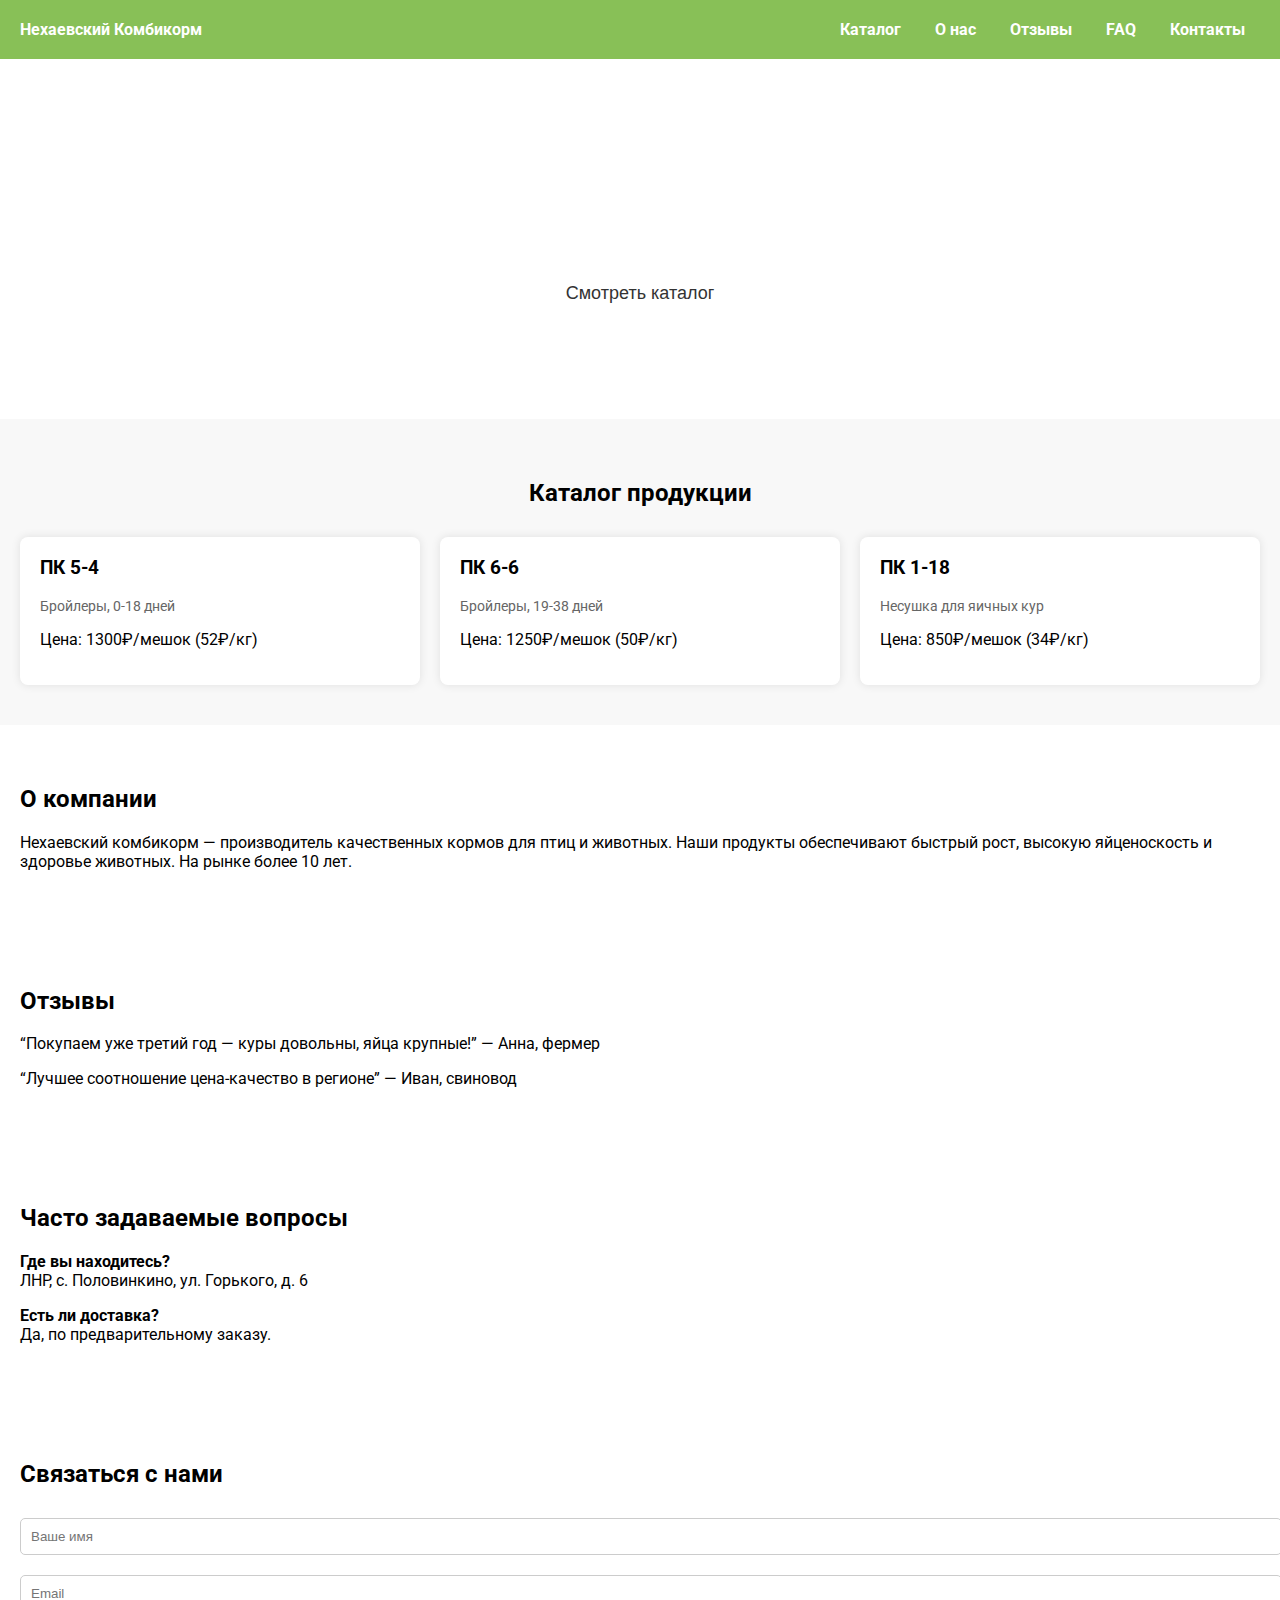
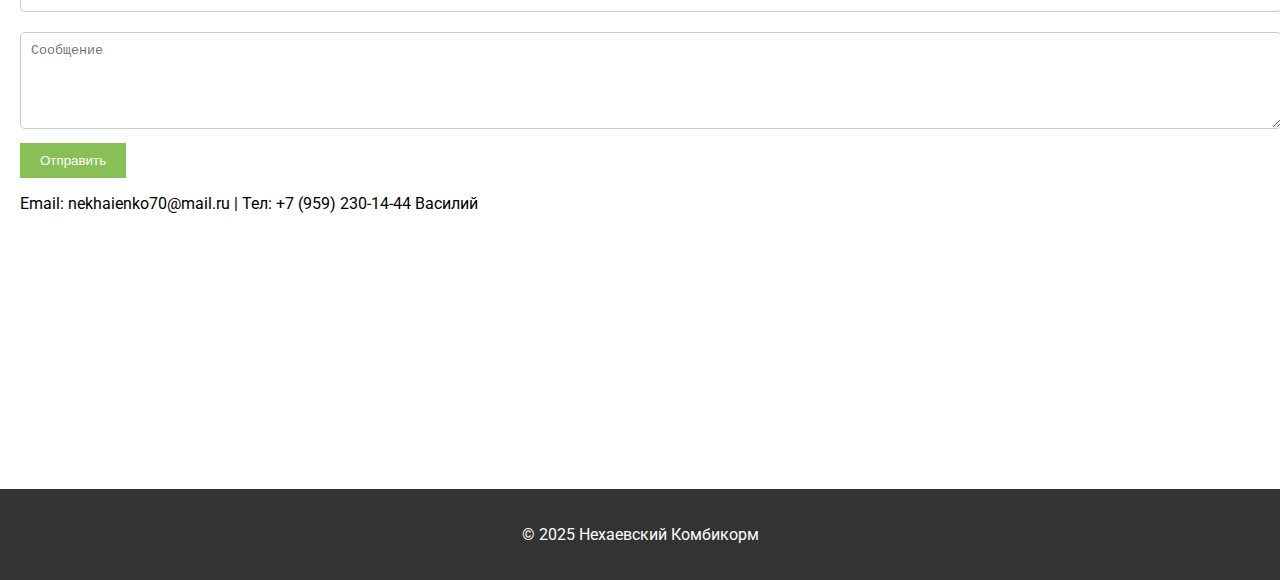
<file: animal_feed_website.html>
<!DOCTYPE html>
<html lang="ru">
<head>
  <meta charset="UTF-8">
  <meta name="viewport" content="width=device-width, initial-scale=1.0">
  <title>Нехаевский Комбикорм</title>
  <link href="https://fonts.googleapis.com/css2?family=Roboto&display=swap" rel="stylesheet">
  <style>
    body { font-family: 'Roboto', sans-serif; margin: 0; padding: 0; }
    header { background: #88c057; color: white; padding: 20px; display: flex; justify-content: space-between; align-items: center; }
    nav a { color: white; margin: 0 15px; text-decoration: none; font-weight: bold; }
    .hero { background: url('https://source.unsplash.com/1600x400/?farm') no-repeat center center; background-size: cover; padding: 100px 20px; text-align: center; color: white; }
    .hero h1 { font-size: 48px; margin-bottom: 20px; }
    .hero button { padding: 15px 30px; background: white; border: none; font-size: 18px; color: #333; cursor: pointer; }
    .catalog { padding: 40px 20px; background: #f8f8f8; }
    .catalog h2 { text-align: center; margin-bottom: 30px; }
    .products { display: grid; grid-template-columns: repeat(auto-fit, minmax(280px, 1fr)); gap: 20px; }
    .product { background: white; padding: 20px; border-radius: 8px; box-shadow: 0 0 10px rgba(0,0,0,0.1); }
    .product h3 { margin-top: 0; }
    .info { font-size: 14px; color: #666; }
    .section { padding: 40px 20px; }
    .reviews, .faq, .contact { background: #fff; }
    footer { background: #333; color: white; padding: 20px; text-align: center; }
    form input, form textarea { width: 100%; padding: 10px; margin: 10px 0; border: 1px solid #ccc; border-radius: 5px; }
    form button { background: #88c057; color: white; padding: 10px 20px; border: none; cursor: pointer; }
  </style>
</head>
<body>
  <header>
    <div><strong>Нехаевский Комбикорм</strong></div>
    <nav>
      <a href="#catalog">Каталог</a>
      <a href="#about">О нас</a>
      <a href="#reviews">Отзывы</a>
      <a href="#faq">FAQ</a>
      <a href="#contact">Контакты</a>
    </nav>
  </header>

  <div class="hero">
    <h1>Корма для птицы и животных</h1>
    <button onclick="document.getElementById('catalog').scrollIntoView()">Смотреть каталог</button>
  </div>

  <section class="catalog" id="catalog">
    <h2>Каталог продукции</h2>
    <div class="products">
      <div class="product">
        <h3>ПК 5-4</h3>
        <p class="info">Бройлеры, 0-18 дней</p>
        <p>Цена: 1300₽/мешок (52₽/кг)</p>
      </div>
      <div class="product">
        <h3>ПК 6-6</h3>
        <p class="info">Бройлеры, 19-38 дней</p>
        <p>Цена: 1250₽/мешок (50₽/кг)</p>
      </div>
      <div class="product">
        <h3>ПК 1-18</h3>
        <p class="info">Несушка для яичных кур</p>
        <p>Цена: 850₽/мешок (34₽/кг)</p>
      </div>
      <!-- Добавь больше карточек по необходимости -->
    </div>
  </section>

  <section class="section" id="about">
    <h2>О компании</h2>
    <p>Нехаевский комбикорм — производитель качественных кормов для птиц и животных. Наши продукты обеспечивают быстрый рост, высокую яйценоскость и здоровье животных. На рынке более 10 лет.</p>
  </section>

  <section class="section reviews" id="reviews">
    <h2>Отзывы</h2>
    <p>“Покупаем уже третий год — куры довольны, яйца крупные!” — Анна, фермер</p>
    <p>“Лучшее соотношение цена-качество в регионе” — Иван, свиновод</p>
  </section>

  <section class="section faq" id="faq">
    <h2>Часто задаваемые вопросы</h2>
    <p><strong>Где вы находитесь?</strong><br>ЛНР, с. Половинкино, ул. Горького, д. 6</p>
    <p><strong>Есть ли доставка?</strong><br>Да, по предварительному заказу.</p>
  </section>

  <section class="section contact" id="contact">
    <h2>Связаться с нами</h2>
    <form>
      <input type="text" placeholder="Ваше имя" required>
      <input type="email" placeholder="Email" required>
      <textarea rows="5" placeholder="Сообщение"></textarea>
      <button type="submit">Отправить</button>
    </form>
    <p>Email: nekhaienko70@mail.ru | Тел: +7 (959) 230-14-44 Василий</p>
    <p><iframe src="https://maps.google.com/maps?q=ул.%20Горького,%20с.%20Половинкино&t=&z=13&ie=UTF8&iwloc=&output=embed" width="100%" height="200" frameborder="0" style="border:0" allowfullscreen></iframe></p>
  </section>

  <footer>
    <p>&copy; 2025 Нехаевский Комбикорм</p>
  </footer>
</body>
</html>
</file>
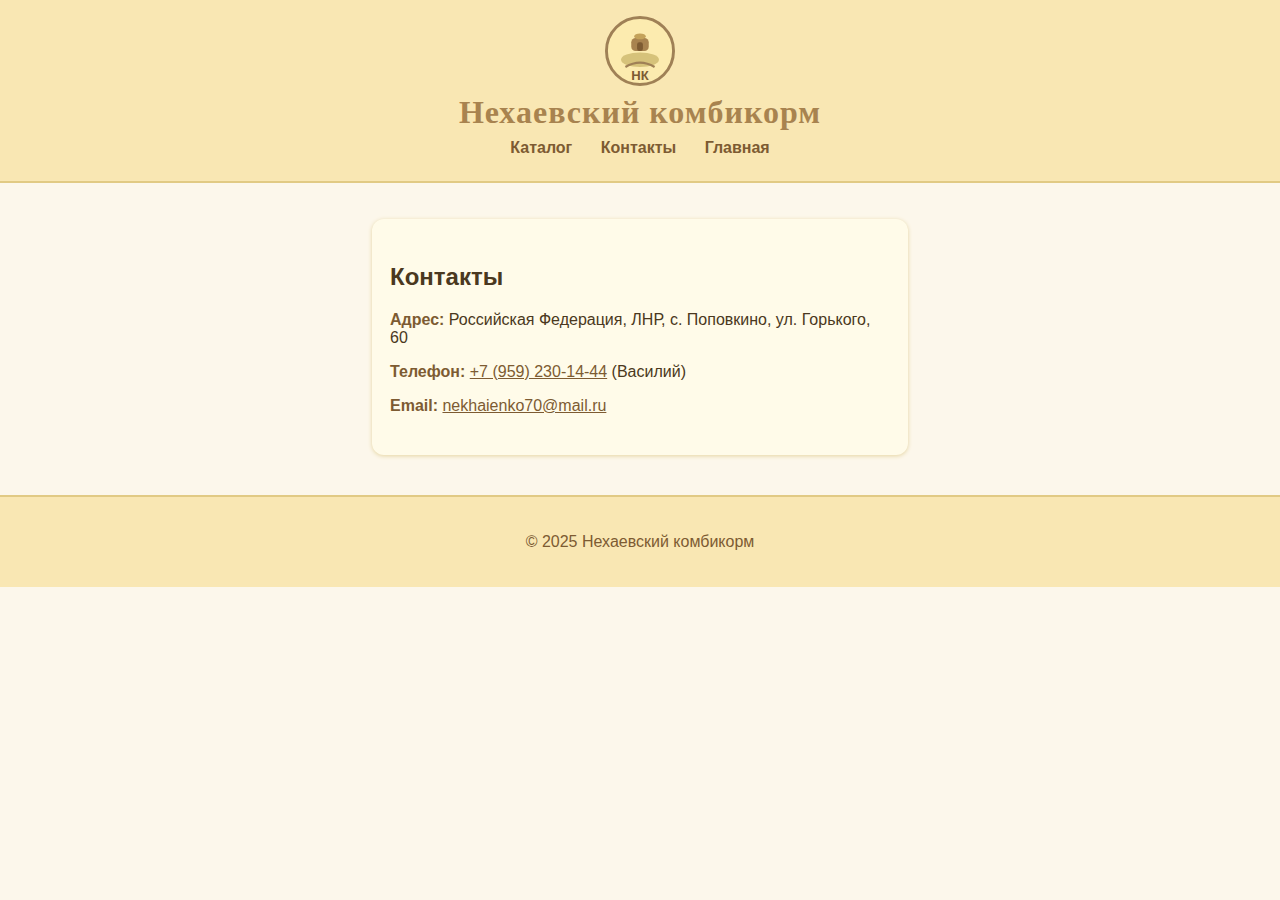
<file: contacts.html>
<!DOCTYPE html>
<html lang="ru">
<head>
  <meta charset="UTF-8">
  <meta name="viewport" content="width=device-width, initial-scale=1.0">
  <title>Нехаевский комбикорм — Контакты</title>
  <link rel="stylesheet" href="style.css">
</head>
<body>
  <header>
    <img src="logo.svg" alt="Логотип" class="logo">
    <h1>Нехаевский комбикорм</h1>
    <nav>
      <a href="catalog.html">Каталог</a>
      <a href="contacts.html">Контакты</a>
      <a href="index.html">Главная</a>
    </nav>
  </header>
  <main>
    <section class="contacts">
      <h2>Контакты</h2>
      <p><strong>Адрес:</strong> Российская Федерация, ЛНР, с. Поповкино, ул. Горького, 60</p>
      <p><strong>Телефон:</strong> <a href="tel:+79592301444">+7 (959) 230-14-44</a> (Василий)</p>
      <p><strong>Email:</strong> <a href="mailto:nekhaienko70@mail.ru">nekhaienko70@mail.ru</a></p>
    </section>
  </main>
  <footer>
    <p>&copy; 2025 Нехаевский комбикорм</p>
  </footer>
</body>
</html>
</file>
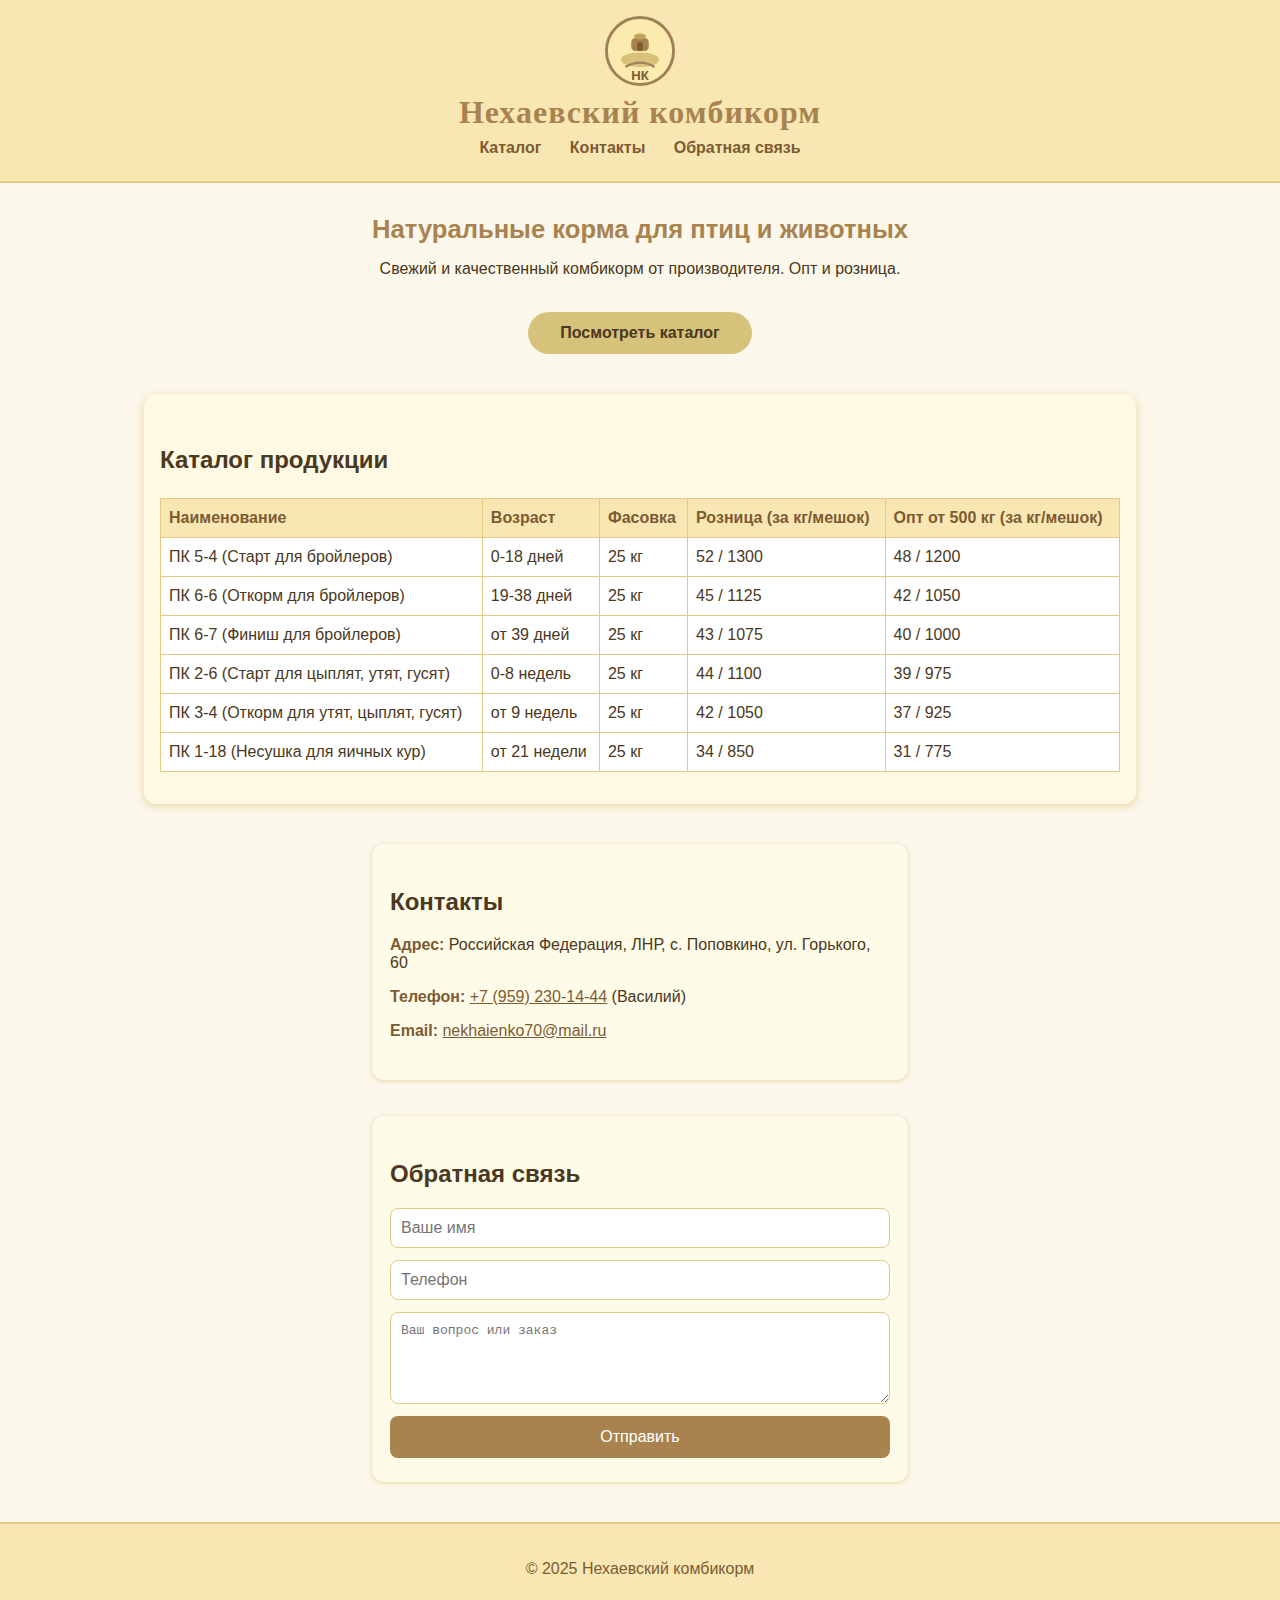
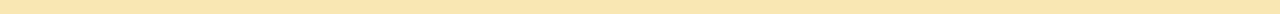
<file: index_Version2.html>
<!DOCTYPE html>
<html lang="ru">
<head>
  <meta charset="UTF-8">
  <meta name="viewport" content="width=device-width, initial-scale=1.0">
  <title>Нехаевский комбикорм — Корма для птиц и животных</title>
  <link rel="stylesheet" href="style.css">
</head>
<body>
  <header>
    <img src="logo.svg" alt="Логотип" class="logo">
    <h1>Нехаевский комбикорм</h1>
    <nav>
      <a href="#catalog">Каталог</a>
      <a href="#contacts">Контакты</a>
      <a href="#feedback">Обратная связь</a>
    </nav>
  </header>
  <main>
    <section class="hero">
      <h2>Натуральные корма для птиц и животных</h2>
      <p>Свежий и качественный комбикорм от производителя. Опт и розница.</p>
      <a href="#catalog" class="btn">Посмотреть каталог</a>
    </section>

    <section id="catalog" class="catalog">
      <h2>Каталог продукции</h2>
      <table>
        <thead>
          <tr>
            <th>Наименование</th>
            <th>Возраст</th>
            <th>Фасовка</th>
            <th>Розница (за кг/мешок)</th>
            <th>Опт от 500 кг (за кг/мешок)</th>
          </tr>
        </thead>
        <tbody>
          <tr>
            <td>ПК 5-4 (Старт для бройлеров)</td>
            <td>0-18 дней</td>
            <td>25 кг</td>
            <td>52 / 1300</td>
            <td>48 / 1200</td>
          </tr>
          <tr>
            <td>ПК 6-6 (Откорм для бройлеров)</td>
            <td>19-38 дней</td>
            <td>25 кг</td>
            <td>45 / 1125</td>
            <td>42 / 1050</td>
          </tr>
          <tr>
            <td>ПК 6-7 (Финиш для бройлеров)</td>
            <td>от 39 дней</td>
            <td>25 кг</td>
            <td>43 / 1075</td>
            <td>40 / 1000</td>
          </tr>
          <tr>
            <td>ПК 2-6 (Старт для цыплят, утят, гусят)</td>
            <td>0-8 недель</td>
            <td>25 кг</td>
            <td>44 / 1100</td>
            <td>39 / 975</td>
          </tr>
          <tr>
            <td>ПК 3-4 (Откорм для утят, цыплят, гусят)</td>
            <td>от 9 недель</td>
            <td>25 кг</td>
            <td>42 / 1050</td>
            <td>37 / 925</td>
          </tr>
          <tr>
            <td>ПК 1-18 (Несушка для яичных кур)</td>
            <td>от 21 недели</td>
            <td>25 кг</td>
            <td>34 / 850</td>
            <td>31 / 775</td>
          </tr>
          <!-- Добавьте остальные товары по аналогии -->
        </tbody>
      </table>
    </section>

    <section id="contacts" class="contacts">
      <h2>Контакты</h2>
      <p><strong>Адрес:</strong> Российская Федерация, ЛНР, с. Поповкино, ул. Горького, 60</p>
      <p><strong>Телефон:</strong> <a href="tel:+79592301444">+7 (959) 230-14-44</a> (Василий)</p>
      <p><strong>Email:</strong> <a href="mailto:nekhaienko70@mail.ru">nekhaienko70@mail.ru</a></p>
    </section>

    <section id="feedback" class="feedback">
      <h2>Обратная связь</h2>
      <form action="mailto:nekhaienko70@mail.ru" method="post" enctype="text/plain">
        <input type="text" name="name" placeholder="Ваше имя" required>
        <input type="tel" name="phone" placeholder="Телефон" required>
        <textarea name="message" placeholder="Ваш вопрос или заказ" required></textarea>
        <button type="submit">Отправить</button>
      </form>
    </section>
  </main>
  <footer>
    <p>&copy; 2025 Нехаевский комбикорм</p>
  </footer>
</body>
</html>
</file>
<file: style.css>
body {
  margin: 0;
  font-family: 'Segoe UI', Arial, sans-serif;
  background: #fcf7eb;
  color: #4a3820;
}
header {
  background: #f9e7b3;
  padding: 16px;
  display: flex;
  align-items: center;
  flex-direction: column;
  border-bottom: 2px solid #e1ca84;
}
.logo {
  width: 70px;
  margin-bottom: 8px;
}
header h1 {
  margin: 0 0 8px 0;
  font-size: 2em;
  font-family: 'Georgia', serif;
  color: #a8834f;
  letter-spacing: 1px;
}
nav {
  margin-bottom: 8px;
}
nav a {
  color: #7d5b32;
  text-decoration: none;
  margin: 0 12px;
  font-weight: 600;
  transition: color 0.2s;
}
nav a:hover {
  color: #e3b142;
}
.hero {
  text-align: center;
  margin: 32px 0 32px 0;
}
.hero h2 {
  color: #a8834f;
  font-size: 1.6em;
  margin-bottom: 8px;
}
.hero .btn {
  display: inline-block;
  background: #d6c27a;
  color: #4a3820;
  padding: 12px 32px;
  border-radius: 32px;
  text-decoration: none;
  font-weight: bold;
  margin-top: 18px;
  border: none;
  font-size: 1em;
  transition: background 0.2s;
  cursor: pointer;
}
.hero .btn:hover {
  background: #e3b142;
}
.catalog {
  margin: 40px auto;
  max-width: 960px;
  background: #fff8e2;
  border-radius: 12px;
  box-shadow: 0 2px 8px #e5d4a1;
  padding: 32px 16px;
}
.catalog table {
  width: 100%;
  border-collapse: collapse;
  margin-top: 24px;
  background: #fff;
}
.catalog th, .catalog td {
  border: 1px solid #e1ca84;
  padding: 10px 8px;
  text-align: left;
}
.catalog th {
  background: #f9e7b3;
  color: #7d5b32;
}
.contacts, .feedback {
  margin: 36px auto;
  max-width: 500px;
  background: #fffbe9;
  border-radius: 12px;
  box-shadow: 0 1px 4px #e5d4a1;
  padding: 24px 18px;
}
.contacts a, .contacts strong {
  color: #7d5b32;
}
.feedback form {
  display: flex;
  flex-direction: column;
  gap: 12px;
}
.feedback input, .feedback textarea {
  padding: 10px;
  border-radius: 8px;
  border: 1px solid #e1ca84;
  font-size: 1em;
}
.feedback textarea {
  min-height: 70px;
  resize: vertical;
}
.feedback button {
  background: #a8834f;
  color: white;
  border: none;
  padding: 12px 0;
  border-radius: 8px;
  font-size: 1em;
  cursor: pointer;
  transition: background 0.2s;
}
.feedback button:hover {
  background: #7d5b32;
}
footer {
  text-align: center;
  padding: 20px 0;
  background: #f9e7b3;
  color: #7d5b32;
  font-size: 1em;
  border-top: 2px solid #e1ca84;
  margin-top: 40px;
}
@media (max-width: 650px) {
  .catalog, .contacts, .feedback {
    padding: 12px 0;
    margin: 18px 4px;
    box-shadow: none;
  }
  .catalog table, .catalog th, .catalog td {
    font-size: 0.95em;
  }
}
</file>
